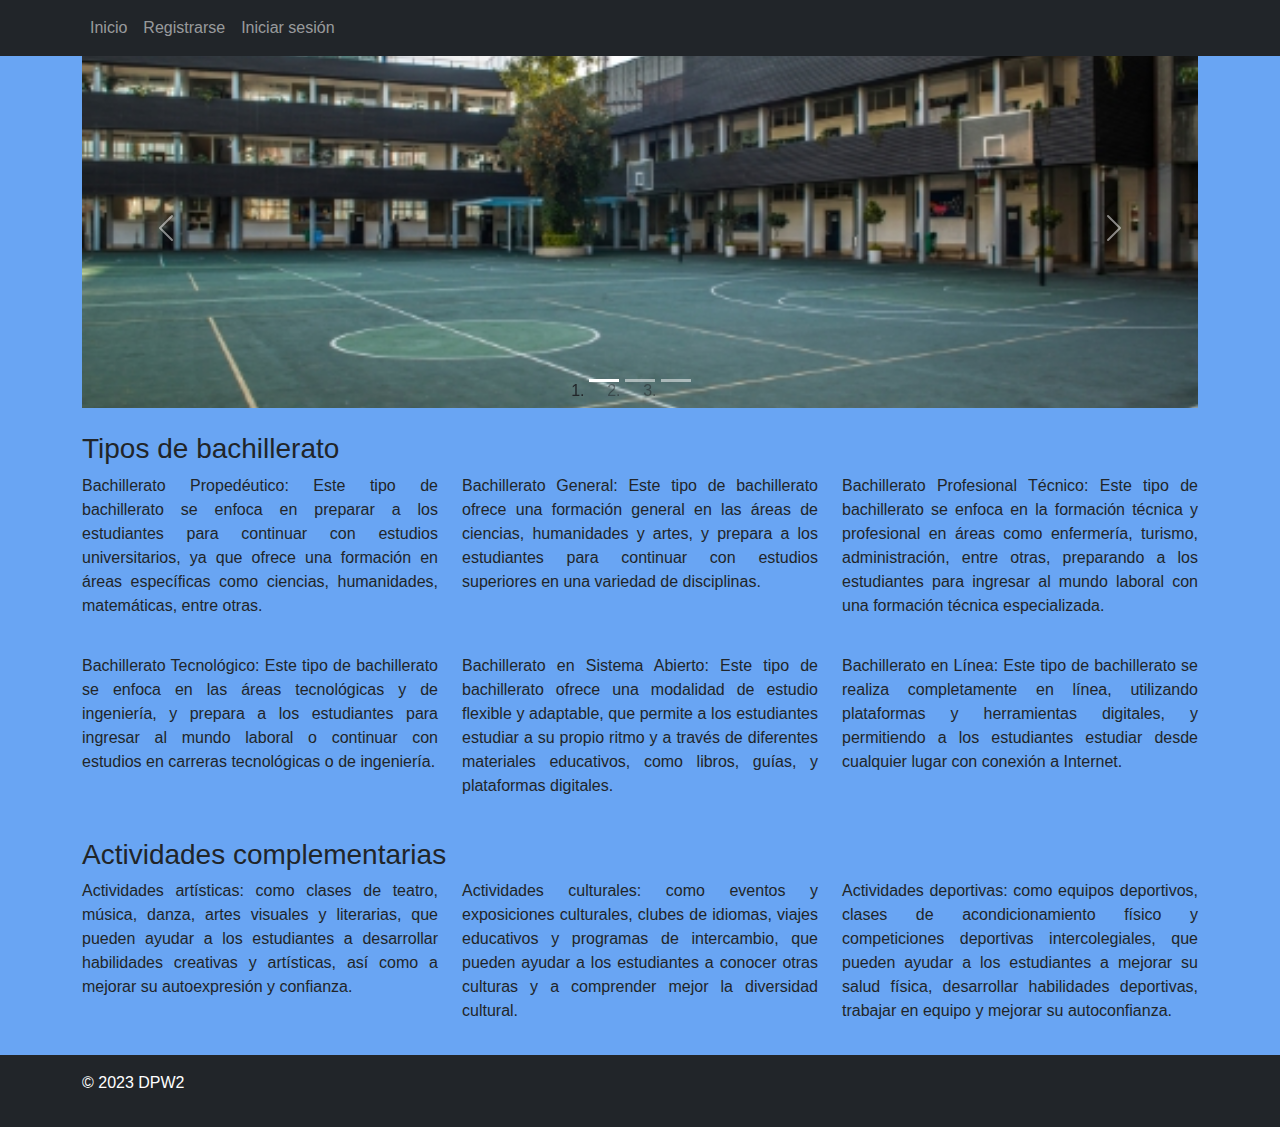
<file: index.html>
<!DOCTYPE html>
<html lang="es">
<head>
  <meta charset="UTF-8">
  <meta name="viewport" content="width=device-width, initial-scale=1.0">
  <title>Inicio</title>
  <!-- Incluir los estilos de Bootstrap 5 -->
  <link rel="stylesheet" href="https://cdn.jsdelivr.net/npm/bootstrap@5.2.3/dist/css/bootstrap.min.css">
  <link href="assets/estilos/style1.css" rel="stylesheet">

</head>
<body>
 <nav class="navbar navbar-expand-sm bg-dark navbar-dark fixed-top">
      <div class="container">
       
        <button class="navbar-toggler" type="button" data-bs-toggle="collapse" data-bs-target="#navbarNav">
          <span class="navbar-toggler-icon"></span>
        </button>
        <div class="collapse navbar-collapse" id="navbarNav">
          <ul class="navbar-nav">
            <li class="nav-item">
              <a class="nav-link" href="index.html">Inicio</a>
            </li>
            <li class="nav-item">
              <a class="nav-link" href="registrarse.html">Registrarse</a>
            </li>
            <li class="nav-item">
              <a class="nav-link" href="login.php">Iniciar sesión</a>
            </li>
          </ul>
        </div>
      </div>
    </nav>
  <div class="container mt-5">
    <div class="row">
      <div class="col-12">
        <div id="slider" class="carousel slide" data-bs-ride="carousel" data-bs-interval="1000">
          <!-- Indicadores -->
          <ol class="carousel-indicators">
            <li data-bs-target="#slider" data-bs-slide-to="0" class="active"></li>
            <li data-bs-target="#slider" data-bs-slide-to="1"></li>
            <li data-bs-target="#slider" data-bs-slide-to="2"></li>
          </ol>
          <!-- Slides -->
          <div class="carousel-inner">
            <div class="carousel-item active">
              <a href="sede1.html">
               <img src="assets/imagenes/instalacion1.jpg" class="d-block w-100" alt="Imagen 1"> 
		

              </a>
            </div>
            <div class="carousel-item">
              <a href="sede2.html">
               <img src="assets/imagenes/instalacion8.png" class="d-block w-100" alt="Imagen 2"> 
             </a>
            </div>
            <div class="carousel-item">
              <a href="sede3.html">
                <img src="assets/imagenes/instalacion5.png" class="d-block w-100" alt="Imagen 1">
              </a>
            </div>
          </div>
          <!-- Controles -->
          <a class="carousel-control-prev" href="#slider" role="button" data-bs-slide="prev">
            <span class="carousel-control-prev-icon" aria-hidden="true"></span>
            <span class="visually-hidden">Anterior</span>
          </a>
          <a class="carousel-control-next" href="#slider" role="button" data-bs-slide="next">
            <span class="carousel-control-next-icon" aria-hidden="true"></span>
            <span class="visually-hidden">Siguiente</span>
          </a>
        </div>
      </div>
    </div>
  </div>
  
<div class="container">
	
	
	<!-- Primera sección -->
	<div class="row mt-4">
			<h3>Tipos de bachillerato </h3>
		<div class="col-lg-4 col-md-6 col-sm-12">
     <p id="texto"> Bachillerato Propedéutico: Este tipo de bachillerato se enfoca en preparar a los estudiantes 
      para continuar con estudios universitarios, ya que ofrece una formación
      en áreas específicas como ciencias, humanidades, matemáticas, entre otras.
      </p>
		</div>
		<div class="col-lg-4 col-md-6 col-sm-12">
     <p id="texto"> Bachillerato General: Este tipo de bachillerato ofrece una formación general en las áreas
       de ciencias, humanidades y artes, y prepara 
      a los estudiantes para continuar con estudios superiores en una variedad de disciplinas.</p>
		</div>
		<div class="col-lg-4 col-md-6 col-sm-12">
     <p id="texto"> Bachillerato Profesional Técnico: Este tipo de bachillerato se enfoca en la formación técnica 
      y profesional en áreas como enfermería, turismo, administración, entre otras, preparando a los
      estudiantes para ingresar al mundo laboral con una formación técnica especializada.</p>
		</div>
  </div>
  <div class="row mt-1">

		<div class="col-lg-4 col-md-6 col-sm-12  mt-3">

		<p id="texto">Bachillerato Tecnológico: Este tipo de bachillerato se enfoca en las áreas tecnológicas 
y de ingeniería, y prepara a los estudiantes para ingresar al mundo laboral o continuar
con estudios en carreras tecnológicas o de ingeniería.</p>
		</div>
		<div class="col-lg-4 col-md-6 col-sm-12  mt-3">
		<p id="texto">Bachillerato en Sistema Abierto: Este tipo de bachillerato ofrece una 
		modalidad de estudio flexible y adaptable, que permite a los estudiantes estudiar a su propio ritmo y a 
		través de diferentes materiales educativos, como libros, guías, y plataformas digitales.</p>
		</div>
		<div class="col-lg-4 col-md-6 col-sm-12  mt-3">
		<p id="texto">Bachillerato en Línea: Este tipo de bachillerato se realiza
		completamente en línea, utilizando plataformas y herramientas digitales,
		y permitiendo a los estudiantes estudiar desde cualquier lugar con conexión a Internet.</p>
		</div>
	</div>
</div>
<div class="container mt-4 mb-3">

	<!-- Segunda sección -->
	<div class="row">
	<h3>Actividades complementarias</h3>
		<div class="col-lg-4 col-md-6 col-sm-12">
		<p id="texto">Actividades artísticas: como clases de teatro, música, 
		danza, artes visuales y literarias, que pueden ayudar a los 
		estudiantes a desarrollar habilidades creativas y artísticas, así como 
		a mejorar su autoexpresión y confianza.</p></div>
		<div class="col-lg-4 col-md-6 col-sm-12">
		<p id="texto">Actividades culturales: como eventos
		y exposiciones culturales, clubes de idiomas, viajes educativos y programas de
		intercambio, que pueden ayudar a los estudiantes a conocer otras culturas y a comprender 
		mejor la diversidad cultural.</p></div>
		<div class="col-lg-4 col-md-6 col-sm-12">
		<p id="texto">Actividades deportivas: como equipos deportivos, 
		clases de acondicionamiento físico y competiciones deportivas intercolegiales, que pueden 
		ayudar a los estudiantes a mejorar su salud física,
		desarrollar habilidades deportivas, trabajar en equipo y mejorar su autoconfianza.</p></div>
	</div>
</div>
	
  <!-- Incluir los scripts de Bootstrap 5 -->
  <script src="https://cdn.jsdelivr.net/npm/bootstrap@5.2.3/dist/js/bootstrap.bundle.min.js"></script>
  
  <footer class="bg-dark text-white">
  <div class="container py-3">
    <div class="row">
      <div class="col-md-6">
        <p>&copy; 2023 DPW2</p>
      </div>
     
    </div>
  </div>
</footer>

</body>
</html>
</file>
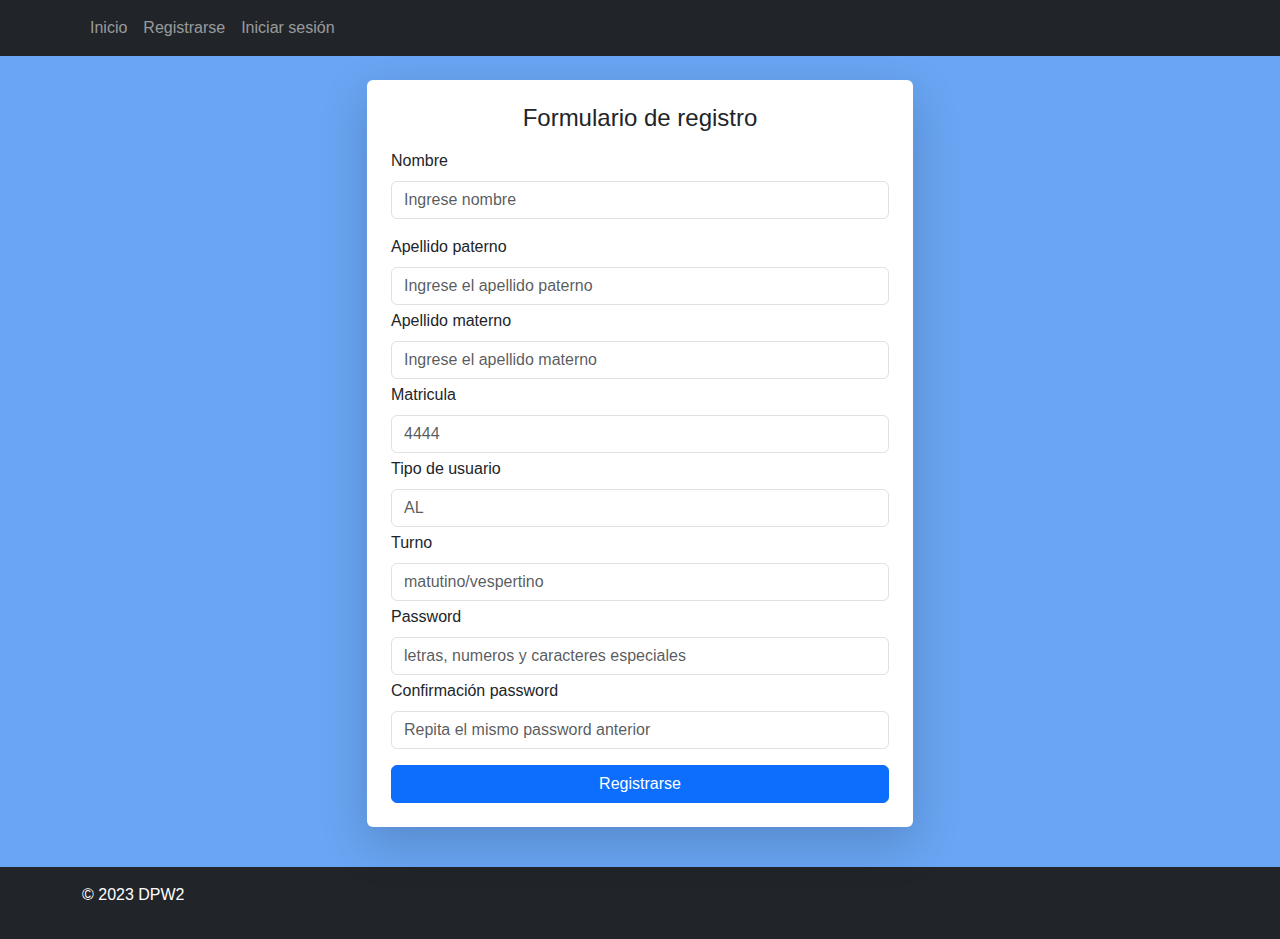
<file: registrarse.html>
<!DOCTYPE html>
<html lang="es">
<head>
<meta http-equiv="Content-Type" content="text/html; charset=utf-8" />
<meta name="viewport" content="width=device-width, initial-scale=1">

<title>Registro de alumno</title>
<link rel="stylesheet" href="https://cdn.jsdelivr.net/npm/bootstrap@5.2.3/dist/css/bootstrap.min.css">
  <link href="assets/estilos/style1.css" rel="stylesheet">
  

</head>
<body>
 <nav class="navbar navbar-expand-sm bg-dark navbar-dark fixed-top">
      <div class="container">
       
        <button class="navbar-toggler" type="button" data-bs-toggle="collapse" data-bs-target="#navbarNav">
          <span class="navbar-toggler-icon"></span>
        </button>
        <div class="collapse navbar-collapse" id="navbarNav">
          <ul class="navbar-nav">
            <li class="nav-item">
              <a class="nav-link" href="index.html">Inicio</a>
            </li>
            <li class="nav-item">
              <a class="nav-link" href="registrarse.html">Registrarse</a>
            </li>
            <li class="nav-item">
              <a class="nav-link" href="login.php">Iniciar sesión</a>
            </li>
          </ul>
        </div>
      </div>
    </nav>
      <div class="container mt-7 mb-6"><!-- para crear un espacio -->
        <p class="mb-7">&nbsp &nbsp &nbsp</p>
      </div>
      <div class="container mt-7 mb-6">
        <p class="mb-9">&nbsp &nbsp &nbsp</p>
      </div>
     
      <div class="container mt-9 mb-7">
        <div class="row justify-content-center">
          <div class="col-lg-6 col-md-8 col-sm-8">
            <div class="card border-0 shadow-lg p-4">
              <h4 class="text-center mb-3">Formulario de registro</h4>
                <form id="registro-form">
                  <div class="mb-3">
                    <label for="nombre" class="form-label">Nombre</label>
                    <input type="text" class="form-control" id="nombre" name="nombre" placeholder="Ingrese nombre" >
                </div>
                <div class="mb-1">
                    <label for="email" class="form-label">Apellido paterno</label>
                    <input type="text" class="form-control" id="apellidoP" name="apellidoP" placeholder="Ingrese el apellido paterno">
                </div>
                <div class="mb-1">
                    <label for="contrasena" class="form-label">Apellido materno</label>
                    <input type="text" class="form-control" id="apellidoM" name="apellidoM" placeholder="Ingrese el apellido materno">
                </div>
                <div class="mb-1">
                  <label for="nombre" class="form-label">Matricula</label>
                  <input type="text" class="form-control" id="matricula" name="matricula" placeholder="4444">
              </div>
              <div class="mb-1">
                <label for="nombre" class="form-label">Tipo de usuario</label>
                <input type="text" class="form-control" id="tipoUsuario" name="tipoUsuario" placeholder="AL">
            </div>
            <div class="mb-1">
              <label for="nombre" class="form-label">Turno</label>
              <input type="text" class="form-control" id="turno" name="turno" placeholder="matutino/vespertino">
          </div>
          <div class="mb-1">
            <label for="contrasena" class="form-label">Password</label>
            <input type="password" class="form-control" id="password" name="password" placeholder="letras, numeros y caracteres especiales">
        </div>
        <div class="mb-3">
          <label for="contrasena" class="form-label">Confirmación password</label>
          <input type="password" class="form-control" id="passwordC" name="passwordC" placeholder="Repita el mismo password anterior">
      </div>
                    <button type="submit" class="btn btn-primary w-100">Registrarse</button>
                </form>
              </div>
            </div>
          </div>
        </div>
      <script src="https://www.google.com/recaptcha/api.js?render=6LdYBvwkAAAAAL959jU8V_nCal2q3X75GSTvEfnA"></script>
      <script>
          grecaptcha.ready(function() {
              grecaptcha.execute('6LdYBvwkAAAAAL959jU8V_nCal2q3X75GSTvEfnA', {action: 'registro'})
                  .then(function(token) {
                      document.getElementById('registro-form').insertAdjacentHTML('beforeend', '<input type="hidden" name="recaptcha" value="' + token + '">');
                  });
          });
      </script>
  
      <script src="assets/JS/registro.js"></script>
  
  <div class="container mt-7 mb-6"><!-- para crear un espacio -->
    <p class="mb-9">&nbsp &nbsp &nbsp</p>
  </div>
  <footer class="bg-dark text-white mt-7">
  <div class="container py-3">
    <div class="row">
      <div class="col-md-6">
        <p>&copy; 2023 DPW2</p>
      </div>
     
    </div>
  </div>
</footer>

</body>
</html>
</file>
<file: assets/estilos/style1.css>
body {
  margin: 0em;
  padding: 0em;
  background: #fdffff;
  font-family: Arial, Helvetica, sans-serif;
  background-color:#69a5f3;
  }
    .carousel-item {
      height: 40vh;
    }
    .carousel-item img {
      object-fit: cover;
      height: 100%;
      width: 100%;
    }
#texto{

  text-align: justify;
}

.same-size {
  max-height: 300px; /* altura máxima de las imágenes */
  object-fit: cover; /* ajustar la imagen dentro del contenedor sin distorsionar */
}
</file>
